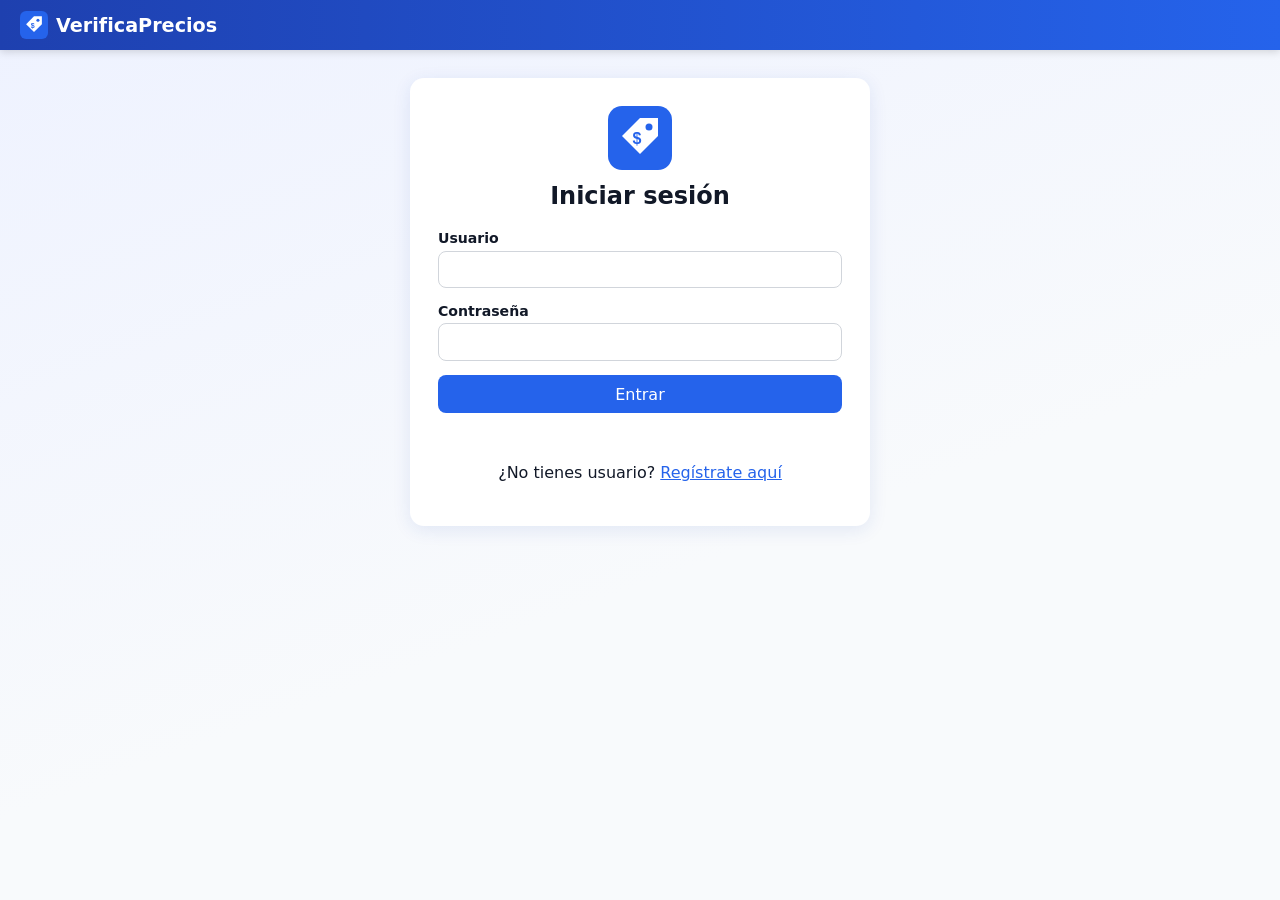
<file: LSBD/index.html>
<!DOCTYPE html>
<html lang="es">
<head>
  <meta charset="UTF-8">
  <meta name="viewport" content="width=device-width, initial-scale=1">
  <title>Iniciar sesión | VerificaPrecios</title>
  <link rel="icon" href="favicon.svg" type="image/svg+xml">
  <link rel="stylesheet" href="styles.css">
</head>
<body>
  <header id="topbar"></header>
  <main>
    <section class="card narrow center">
      <img class="logo" src="favicon.svg" alt="">
      <h2>Iniciar sesión</h2>
      <form id="form-login" style="text-align:left">
        <label>Usuario <input type="text" name="username" required autocomplete="username"></label>
        <label>Contraseña <input type="password" name="password" required autocomplete="current-password"></label>
        <button type="submit">Entrar</button>
      </form>
      <p id="msg" class="msg" role="alert"></p>
      <p>¿No tienes usuario? <a href="registro.html">Regístrate aquí</a></p>
    </section>
  </main>
  <script src="common.js"></script>
  <script src="login.js"></script>
</body>
</html>
</file>
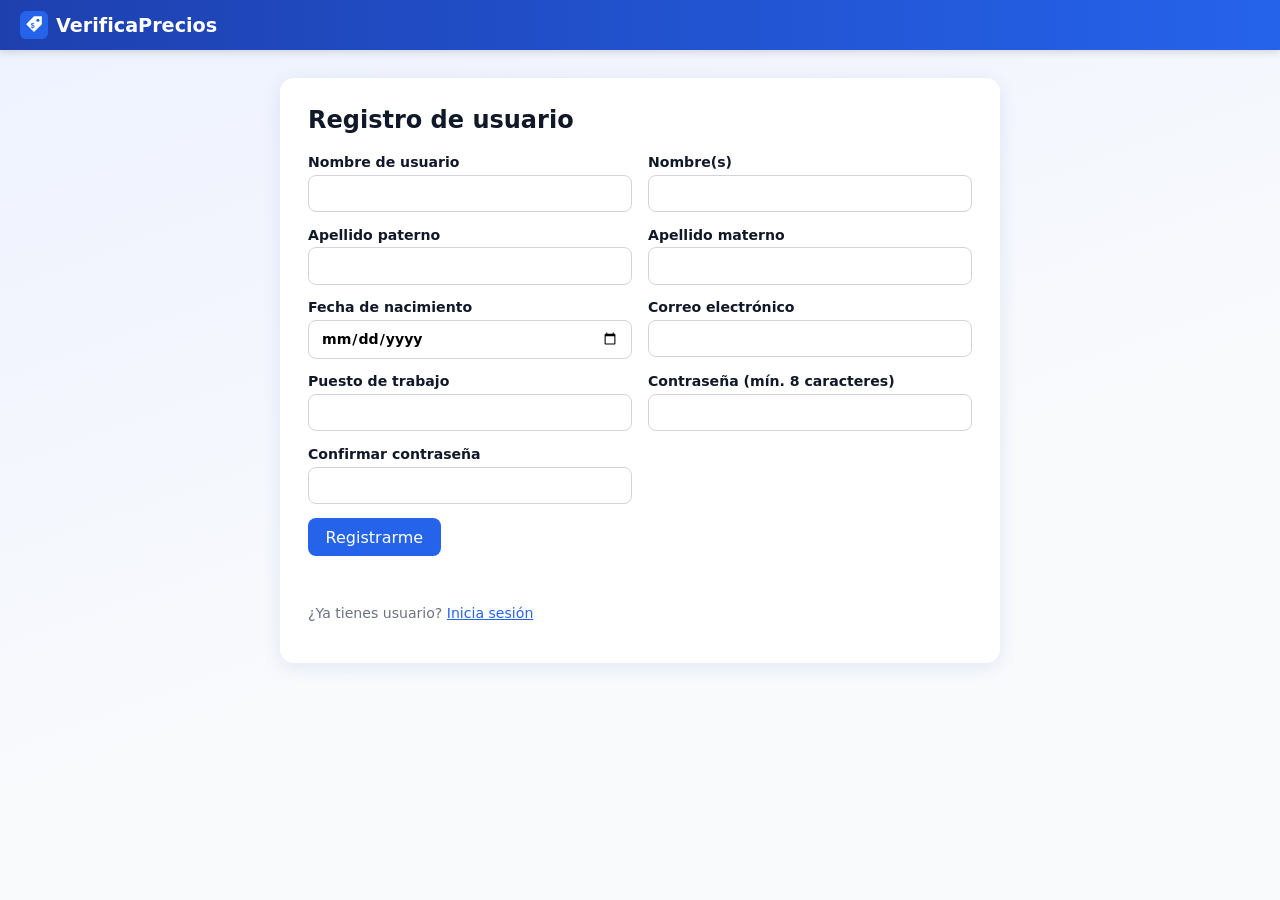
<file: LSBD/registro.html>
<!DOCTYPE html>
<html lang="es">
<head>
  <meta charset="UTF-8">
  <meta name="viewport" content="width=device-width, initial-scale=1">
  <title>Registro de usuario | VerificaPrecios</title>
  <link rel="icon" href="favicon.svg" type="image/svg+xml">
  <link rel="stylesheet" href="styles.css">
</head>
<body class="auth">
  <header id="topbar"></header>
  <main>
    <section class="card medium">
      <h2>Registro de usuario</h2>
      <form id="form-signup" class="form-grid">
        <label>Nombre de usuario
          <input type="text" name="username" required minlength="3" maxlength="20" pattern="[A-Za-z0-9_.]{3,20}"
                 title="De 3 a 20 caracteres: letras, números, guion bajo o punto." autocomplete="username">
        </label>
        <label>Nombre(s)
          <input type="text" name="nombres" required minlength="2" maxlength="50" pattern="[A-Za-zÁÉÍÓÚÜÑáéíóúüñ' \-]{2,50}"
                 title="Solo letras y espacios (mínimo 2)." autocomplete="given-name">
        </label>
        <label>Apellido paterno
          <input type="text" name="apellidoPaterno" required minlength="2" maxlength="40" pattern="[A-Za-zÁÉÍÓÚÜÑáéíóúüñ' \-]{2,40}"
                 title="Solo letras y espacios (mínimo 2)." autocomplete="family-name">
        </label>
        <label>Apellido materno
          <input type="text" name="apellidoMaterno" required minlength="2" maxlength="40" pattern="[A-Za-zÁÉÍÓÚÜÑáéíóúüñ' \-]{2,40}"
                 title="Solo letras y espacios (mínimo 2).">
        </label>
        <label>Fecha de nacimiento
          <input type="date" name="fechaNacimiento" id="fecha" required min="1900-01-01" data-validate="birthdate" autocomplete="bday">
        </label>
        <label>Correo electrónico
          <input type="email" name="email" required maxlength="80" autocomplete="email">
        </label>
        <label>Puesto de trabajo
          <input type="text" name="puesto" required minlength="2" maxlength="50" pattern="[A-Za-zÁÉÍÓÚÜÑáéíóúüñ0-9 .,\-]{2,50}"
                 title="De 2 a 50 caracteres: letras, números, espacios, punto, coma o guion.">
        </label>
        <label>Contraseña (mín. 8 caracteres)
          <input type="password" name="password" required minlength="8" maxlength="64" pattern="(?=.*[A-Za-z])(?=.*[0-9]).{8,64}"
                 title="De 8 a 64 caracteres, con al menos una letra y un número." autocomplete="new-password">
        </label>
        <label>Confirmar contraseña
          <input type="password" name="passwordConfirm" required maxlength="64" data-match="password" autocomplete="new-password">
        </label>
        <div class="full">
          <button type="submit">Registrarme</button>
          <p id="msg" class="msg" role="alert"></p>
          <p class="hint">¿Ya tienes usuario? <a href="index.html">Inicia sesión</a></p>
        </div>
      </form>
    </section>
  </main>
  <script src="common.js"></script>
  <script src="registro.js"></script>
</body>
</html>
</file>
<file: LSBD/styles.css>
:root {
  --primary:#2563eb; --primary-dark:#1e40af; --bg:#eef2ff; --text:#111827; --muted:#6b7280;
  --danger:#dc2626; --ok:#16a34a; --border:#d1d5db;
}
* { box-sizing:border-box; }
[hidden] { display:none !important; }
body { margin:0; min-height:100vh; font-family:system-ui,"Segoe UI",Arial,sans-serif; color:var(--text);
  background:linear-gradient(160deg,#eef2ff 0%,#f8fafc 60%); }
a { color:var(--primary); }
h2 { margin-top:0; }

/* Cabecera */
.topbar { background:linear-gradient(90deg,var(--primary-dark),var(--primary)); color:#fff; padding:.7rem 1.25rem;
  display:flex; flex-wrap:wrap; gap:1rem; align-items:center; justify-content:space-between; box-shadow:0 2px 8px rgba(0,0,0,.15); }
.brand { display:flex; align-items:center; gap:.5rem; color:#fff; font-weight:700; font-size:1.2rem; text-decoration:none; }
nav { display:flex; flex-wrap:wrap; gap:.5rem; align-items:center; }
nav a { color:#fff; text-decoration:none; background:rgba(255,255,255,.18); padding:.45rem .9rem; border-radius:6px; font-size:.95rem; }
nav a:hover { background:rgba(255,255,255,.3); }
nav a.active { background:#fff; color:var(--primary); }
.user-label { font-size:.85rem; opacity:.9; margin-left:.5rem; }

/* Contenedores */
main { max-width:1050px; margin:1.75rem auto; padding:0 1rem; }
.card { background:#fff; border-radius:14px; padding:1.75rem; box-shadow:0 4px 18px rgba(30,64,175,.1); }
.narrow { max-width:460px; margin-inline:auto; }
.medium { max-width:720px; margin-inline:auto; }
.center { text-align:center; }
.logo { width:64px; height:64px; margin-bottom:.5rem; }

/* Formularios */
label { display:block; font-size:.88rem; font-weight:600; margin-bottom:.9rem; }
input, select { width:100%; padding:.6rem .75rem; margin-top:.3rem; border:1px solid var(--border); border-radius:8px; font:inherit; background:#fff; }
input[readonly] { background:#f3f4f6; color:var(--muted); }
input:focus, select:focus, button:focus-visible, a:focus-visible { outline:2px solid var(--primary); outline-offset:2px; }
.form-grid { display:grid; grid-template-columns:1fr 1fr; gap:0 1rem; }
.form-grid .full { grid-column:1 / -1; }
.preview { display:block; max-width:160px; max-height:160px; margin-top:.6rem; border-radius:8px; border:1px solid var(--border); object-fit:cover; }
button { background:var(--primary); color:#fff; border:0; border-radius:8px; padding:.6rem 1.1rem; font:inherit; cursor:pointer; }
button:hover { background:var(--primary-dark); }
button.secondary { background:#fff; color:var(--primary); border:1px solid var(--primary); }
button.secondary:hover { background:#eff6ff; }
button.danger { background:var(--danger); }
form > button[type=submit] { width:100%; }
.row { display:flex; gap:.6rem; justify-content:flex-end; }
.hint { color:var(--muted); font-size:.88rem; }
.msg { min-height:1.2rem; font-size:.92rem; color:var(--danger); }
.msg.ok { color:var(--ok); }

/* Menú de opciones */
.options { display:grid; grid-template-columns:repeat(auto-fit,minmax(230px,1fr)); gap:1.25rem; margin-top:1.5rem; }
.option { display:block; text-decoration:none; color:var(--text); border:2px solid #e5e7eb; border-radius:14px; padding:1.75rem 1.25rem;
  text-align:center; transition:transform .15s, border-color .15s, box-shadow .15s; }
.option:hover { transform:translateY(-3px); border-color:var(--primary); box-shadow:0 8px 20px rgba(37,99,235,.15); }
.option .icon { font-size:2.8rem; display:block; }
.option strong { display:block; margin:.5rem 0 .25rem; font-size:1.1rem; color:var(--primary); }
.option span.desc { color:var(--muted); font-size:.9rem; }

/* Consulta */
.search-bar { display:flex; gap:.6rem; }
.search-bar input { margin:0; }
.search-bar button { white-space:nowrap; }
.product-card { display:grid; grid-template-columns:240px 1fr; gap:1.5rem; margin-top:1.5rem; padding:1.25rem;
  border:1px solid #e5e7eb; border-radius:14px; background:#f8fafc; }
.product-card img { width:100%; aspect-ratio:1; object-fit:cover; border-radius:12px; background:#e5e7eb; }
.product-card h3 { margin:0 0 .25rem; font-size:1.5rem; }
.product-card .price { font-size:2.4rem; font-weight:800; color:var(--primary); margin:.5rem 0; }
.badge { display:inline-block; padding:.2rem .65rem; border-radius:999px; font-size:.82rem; font-weight:600; background:#dbeafe; color:var(--primary-dark); }
.badge.ok { background:#dcfce7; color:#166534; }
.badge.out { background:#fee2e2; color:#991b1b; }
dl { margin:.75rem 0 0; display:grid; grid-template-columns:auto 1fr; gap:.3rem 1rem; }
dt { color:var(--muted); }
dd { margin:0; font-weight:600; }

/* Tabla admin */
.table-wrap { overflow-x:auto; }
table { width:100%; border-collapse:collapse; font-size:.9rem; }
th { background:#eff6ff; color:var(--primary-dark); }
th, td { text-align:left; padding:.6rem; border-bottom:1px solid #e5e7eb; white-space:nowrap; vertical-align:middle; }
tbody tr:hover { background:#f8fafc; }
td img.thumb { width:44px; height:44px; object-fit:cover; border-radius:6px; background:#e5e7eb; display:block; }
td.actions { display:flex; gap:.4rem; }

/* Diálogo */
dialog { border:0; border-radius:14px; padding:1.5rem; width:min(640px,94vw); max-height:92vh; }
dialog::backdrop { background:rgba(0,0,0,.45); }

@media (max-width:640px) {
  .form-grid { grid-template-columns:1fr; }
  .product-card { grid-template-columns:1fr; }
  .search-bar { flex-direction:column; }
}

/* Consulta: cabecera del panel, cámara y estado en espera */
.panel-head { display:flex; flex-wrap:wrap; gap:.75rem; align-items:center; justify-content:space-between; }
.panel-head h2 { margin:0 0 1rem; }
.no-photo { width:100%; aspect-ratio:1; display:grid; place-items:center; border-radius:12px; background:#e5e7eb; color:var(--muted); }
#camera-box video { width:100%; max-height:50vh; border-radius:12px; background:#000; margin-top:1rem; }
.idle { display:block; text-align:center; font-size:1.2rem; color:var(--muted); margin:2rem 0; }
.countdown { height:8px; background:#e5e7eb; border-radius:999px; overflow:hidden; margin-top:1.5rem; }
.countdown span { display:block; height:100%; width:100%; background:var(--primary); transform-origin:left; animation:countdown linear forwards; }
@keyframes countdown { from { transform:scaleX(1); } to { transform:scaleX(0); } }
.exit-kiosk { position:fixed; top:.75rem; right:.75rem; z-index:10; background:rgba(17,24,39,.75); }
.exit-kiosk:hover { background:rgba(17,24,39,.95); }

/* Modo quiosco: pantalla completa con letra y precio grandes */
body.kiosk #topbar { display:none; }
body.kiosk main { max-width:none; margin:0; padding:0; min-height:100vh; display:grid; }
body.kiosk .card { max-width:none; margin:0; border-radius:0; box-shadow:none; padding:2rem 5vw; display:flex; flex-direction:column; justify-content:center; }
body.kiosk .panel-head { justify-content:center; }
body.kiosk .panel-head h2 { font-size:clamp(1.6rem,3vw,2.6rem); text-align:center; }
body.kiosk #btn-kiosk, body.kiosk #camera-unsupported { display:none; }
body.kiosk .search-bar input { font-size:2rem; padding:1rem 1.2rem; text-align:center; }
body.kiosk .search-bar button { font-size:1.4rem; padding:0 1.6rem; }
body.kiosk .idle { font-size:clamp(1.8rem,4vw,3rem); margin:3rem 0; }
body.kiosk .msg { font-size:1.8rem; text-align:center; }
body.kiosk .product-card { grid-template-columns:minmax(240px,38%) 1fr; gap:3vw; padding:2rem; align-items:center; }
body.kiosk .product-card h3 { font-size:clamp(2rem,4vw,3.5rem); }
body.kiosk .product-card .price { font-size:clamp(4rem,9vw,8rem); line-height:1.1; }
body.kiosk .badge { font-size:1.2rem; padding:.3rem 1rem; }
body.kiosk dl { font-size:1.5rem; }
body.kiosk .countdown { height:14px; }

@media (max-width:640px) {
  body.kiosk .product-card { grid-template-columns:1fr; }
}

/* ---------- Validación ---------- */
.field-error { display:block; color:var(--danger); font-size:.8rem; font-weight:500; margin-top:.3rem; }
.field-error:empty { display:none; }
input[aria-invalid="true"], select[aria-invalid="true"] { border-color:var(--danger); box-shadow:0 0 0 3px rgba(220,38,38,.15); }
.pw-wrap input[aria-invalid="true"] { border-color:var(--danger); }
body.kiosk .field-error { font-size:1.4rem; text-align:center; }
</file>
